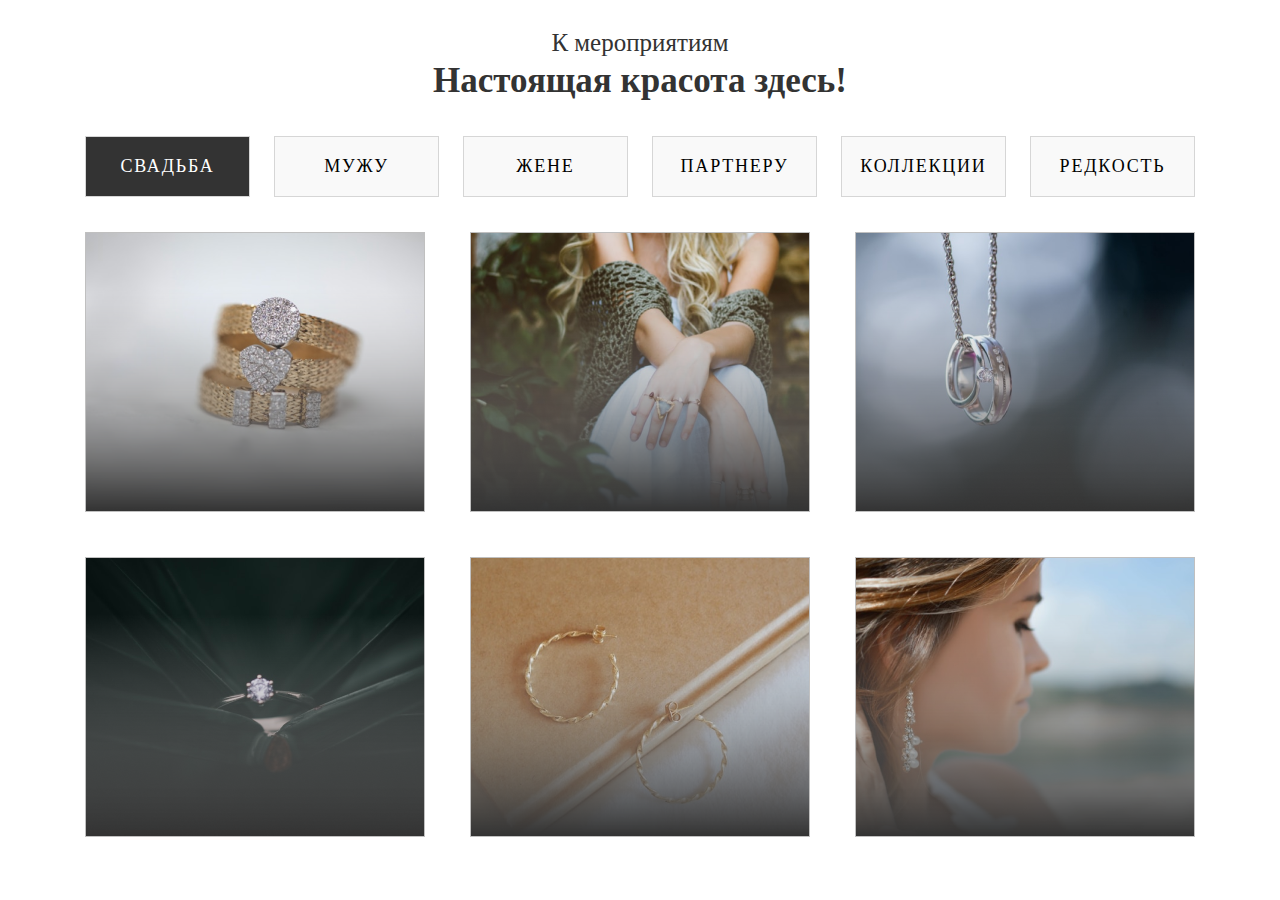
<file: index.html>
<!DOCTYPE html>
<html lang="en">

<head>
    <meta charset="UTF-8">
    <meta http-equiv="X-UA-Compatible" content="IE=edge">
    <meta name="viewport" content="width=device-width, initial-scale=1.0">
    <link rel="stylesheet" href="./Style/style.css">
    <title>Document</title>
</head>

<body>

    <div class="Selection">
        <p>К мероприятиям</p>
        <h1>Настоящая красота здесь!</h1>
        <div class="but-1">
            <button id="button-1" class="only-1" onclick=> Свадьба</button>
            <button id="button-2" onclick= "changeImg()"> МУЖУ</button>
            <button id="button-3" onclick= "changeImg1()"> жене</button>
            <button id="button-4" onclick= "changeImg2()"> партнеру</button>
            <button id="button-5" onclick= "changeImg3()"> коллекции</button>
            <button id="button-6" onclick= "changeImg4()"> редкость</button>
        </div>

        <div class="imageblock">

            <img class="img1" alt="">
            <img class="img2" alt="">
            <img class="img3" alt="">
            <img class="img4" alt="">
            <img class="img5" alt="">
            <img class="img6" alt="">

        </div>
    </div>

    <script src="./script.js"></script>
</body>

</html>
</file>
<file: Style/style.css>
* {
  margin: 0;
  padding: 0;
  -webkit-box-sizing: border-box;
          box-sizing: border-box;
  list-style: none;
}

.Selection {
  margin-top: 25px;
}
.Selection p {
  font-family: Gilroy;
  font-style: normal;
  font-weight: normal;
  font-size: 21px;
  line-height: 140%;
  text-align: center;
  color: #333333;
}
.Selection h1 {
  font-family: Noto Serif;
  font-style: normal;
  font-weight: bold;
  font-size: 30px;
  line-height: 41px;
  text-align: center;
  color: #333333;
}
.Selection .but-1 {
  display: -webkit-box;
  display: -ms-flexbox;
  display: flex;
  -webkit-box-pack: center;
      -ms-flex-pack: center;
          justify-content: center;
  margin: 0;
}
.Selection button {
  width: 165px;
  height: 61px;
  background: #F9F9F9;
  border: 1px solid #D6D6D6;
  -webkit-box-sizing: border-box;
          box-sizing: border-box;
  margin: 0 auto;
  margin: 35px 12px;
  font-family: Gilroy;
  font-style: normal;
  font-weight: 500;
  font-size: 18px;
  line-height: 21px;
  text-align: center;
  letter-spacing: 0.1em;
  text-transform: uppercase;
}
.Selection .only-1 {
  background: #333333;
  color: #FFFFFF;
}
.Selection .imageblock {
  display: -ms-grid;
  display: grid;
  -webkit-box-pack: center;
      -ms-flex-pack: center;
          justify-content: center;
  -ms-grid-columns: 350px 30px 350px 30px 350px;
  grid-template-columns: repeat(3, 350px);
  -ms-grid-rows: 280px 30px 280px;
  grid-template-rows: repeat(2, 280px);
  grid-column-gap: 30px;
  grid-row-gap: 30px;
}
.Selection .imageblock > *:nth-child(1) {
  -ms-grid-row: 1;
  -ms-grid-column: 1;
}
.Selection .imageblock > *:nth-child(2) {
  -ms-grid-row: 1;
  -ms-grid-column: 3;
}
.Selection .imageblock > *:nth-child(3) {
  -ms-grid-row: 1;
  -ms-grid-column: 5;
}
.Selection .imageblock > *:nth-child(4) {
  -ms-grid-row: 3;
  -ms-grid-column: 1;
}
.Selection .imageblock > *:nth-child(5) {
  -ms-grid-row: 3;
  -ms-grid-column: 3;
}
.Selection .imageblock > *:nth-child(6) {
  -ms-grid-row: 3;
  -ms-grid-column: 5;
}
.Selection .imageblock .img1 {
  -ms-grid-row: 1;
  -ms-grid-row-span: 1;
  -ms-grid-column: 1;
  -ms-grid-column-span: 1;
  grid-area: 1/1/2/2;
  background-image: url(../images/Nkar5.png);
  height: 100%;
  width: 100%;
}
.Selection .imageblock .img2 {
  -ms-grid-row: 1;
  -ms-grid-row-span: 1;
  -ms-grid-column: 2;
  -ms-grid-column-span: 1;
  grid-area: 1/2/2/3;
  background-image: url(../images/Nkar1.png);
  height: 100%;
  width: 100%;
}
.Selection .imageblock .img3 {
  -ms-grid-row: 1;
  -ms-grid-row-span: 1;
  -ms-grid-column: 3;
  -ms-grid-column-span: 1;
  grid-area: 1/3/2/4;
  background-image: url(../images/Nkar2.png);
  height: 100%;
  width: 100%;
}
.Selection .imageblock .img4 {
  -ms-grid-row: 2;
  -ms-grid-row-span: 1;
  -ms-grid-column: 1;
  -ms-grid-column-span: 1;
  grid-area: 2/1/3/2;
  background-image: url(../images/Nkar3.png);
  height: 100%;
  width: 100%;
}
.Selection .imageblock .img5 {
  -ms-grid-row: 2;
  -ms-grid-row-span: 1;
  -ms-grid-column: 2;
  -ms-grid-column-span: 1;
  grid-area: 2/2/3/3;
  background-image: url(../images/Nkar6.png);
  height: 100%;
  width: 100%;
}
.Selection .imageblock .img6 {
  -ms-grid-row: 2;
  -ms-grid-row-span: 1;
  -ms-grid-column: 3;
  -ms-grid-column-span: 1;
  grid-area: 2/3/3/4;
  background-image: url(../images/Nkar4.png);
  height: 100%;
  width: 100%;
}
.Selection #imageblock-1 {
  display: -ms-grid;
  display: grid;
  -webkit-box-pack: center;
      -ms-flex-pack: center;
          justify-content: center;
  -ms-grid-columns: 350px 30px 350px 30px 350px;
  grid-template-columns: repeat(3, 350px);
  -ms-grid-rows: 280px 30px 280px;
  grid-template-rows: repeat(2, 280px);
  grid-column-gap: 30px;
  grid-row-gap: 30px;
}
.Selection #imageblock-1 > *:nth-child(1) {
  -ms-grid-row: 1;
  -ms-grid-column: 1;
}
.Selection #imageblock-1 > *:nth-child(2) {
  -ms-grid-row: 1;
  -ms-grid-column: 3;
}
.Selection #imageblock-1 > *:nth-child(3) {
  -ms-grid-row: 1;
  -ms-grid-column: 5;
}
.Selection #imageblock-1 > *:nth-child(4) {
  -ms-grid-row: 3;
  -ms-grid-column: 1;
}
.Selection #imageblock-1 > *:nth-child(5) {
  -ms-grid-row: 3;
  -ms-grid-column: 3;
}
.Selection #imageblock-1 > *:nth-child(6) {
  -ms-grid-row: 3;
  -ms-grid-column: 5;
}
.Selection #imageblock-1 .img1 {
  background-image: url(../images/Nkar2.png);
  -ms-grid-row: 1;
  -ms-grid-row-span: 1;
  -ms-grid-column: 1;
  -ms-grid-column-span: 1;
  grid-area: 1/1/2/2;
  height: 100%;
  width: 100%;
}
.Selection #imageblock-1 .img2 {
  background-image: url(../images/Nkar4.png);
  -ms-grid-row: 1;
  -ms-grid-row-span: 1;
  -ms-grid-column: 2;
  -ms-grid-column-span: 1;
  grid-area: 1/2/2/3;
  height: 100%;
  width: 100%;
}
.Selection #imageblock-1 .img3 {
  background-image: url(../images/Nkar6.png);
  -ms-grid-row: 1;
  -ms-grid-row-span: 1;
  -ms-grid-column: 3;
  -ms-grid-column-span: 1;
  grid-area: 1/3/2/4;
  height: 100%;
  width: 100%;
}
.Selection #imageblock-1 .img4 {
  background-image: url(../images/Nkar5.png);
  -ms-grid-row: 2;
  -ms-grid-row-span: 1;
  -ms-grid-column: 1;
  -ms-grid-column-span: 1;
  grid-area: 2/1/3/2;
  height: 100%;
  width: 100%;
}
.Selection #imageblock-1 .img5 {
  background-image: url(../images/Nkar3.png);
  -ms-grid-row: 2;
  -ms-grid-row-span: 1;
  -ms-grid-column: 2;
  -ms-grid-column-span: 1;
  grid-area: 2/2/3/3;
  height: 100%;
  width: 100%;
}
.Selection #imageblock-1 .img6 {
  background-image: url(../images/Nkar1.png);
  -ms-grid-row: 2;
  -ms-grid-row-span: 1;
  -ms-grid-column: 3;
  -ms-grid-column-span: 1;
  grid-area: 2/3/3/4;
  height: 100%;
  width: 100%;
}
.Selection #imageblock-2 {
  display: -ms-grid;
  display: grid;
  -webkit-box-pack: center;
      -ms-flex-pack: center;
          justify-content: center;
  -ms-grid-columns: 350px 30px 350px 30px 350px;
  grid-template-columns: repeat(3, 350px);
  -ms-grid-rows: 280px 30px 280px;
  grid-template-rows: repeat(2, 280px);
  grid-column-gap: 30px;
  grid-row-gap: 30px;
}
.Selection #imageblock-2 > *:nth-child(1) {
  -ms-grid-row: 1;
  -ms-grid-column: 1;
}
.Selection #imageblock-2 > *:nth-child(2) {
  -ms-grid-row: 1;
  -ms-grid-column: 3;
}
.Selection #imageblock-2 > *:nth-child(3) {
  -ms-grid-row: 1;
  -ms-grid-column: 5;
}
.Selection #imageblock-2 > *:nth-child(4) {
  -ms-grid-row: 3;
  -ms-grid-column: 1;
}
.Selection #imageblock-2 > *:nth-child(5) {
  -ms-grid-row: 3;
  -ms-grid-column: 3;
}
.Selection #imageblock-2 > *:nth-child(6) {
  -ms-grid-row: 3;
  -ms-grid-column: 5;
}
.Selection #imageblock-2 .img1 {
  background-image: url(../images/Nkar4.png);
  -ms-grid-row: 1;
  -ms-grid-row-span: 1;
  -ms-grid-column: 1;
  -ms-grid-column-span: 1;
  grid-area: 1/1/2/2;
  height: 100%;
  width: 100%;
}
.Selection #imageblock-2 .img2 {
  background-image: url(../images/Nkar1.png);
  -ms-grid-row: 1;
  -ms-grid-row-span: 1;
  -ms-grid-column: 2;
  -ms-grid-column-span: 1;
  grid-area: 1/2/2/3;
  height: 100%;
  width: 100%;
}
.Selection #imageblock-2 .img3 {
  background-image: url(../images/Nkar3.png);
  -ms-grid-row: 1;
  -ms-grid-row-span: 1;
  -ms-grid-column: 3;
  -ms-grid-column-span: 1;
  grid-area: 1/3/2/4;
  height: 100%;
  width: 100%;
}
.Selection #imageblock-2 .img4 {
  background-image: url(../images/Nkar5.png);
  -ms-grid-row: 2;
  -ms-grid-row-span: 1;
  -ms-grid-column: 1;
  -ms-grid-column-span: 1;
  grid-area: 2/1/3/2;
  height: 100%;
  width: 100%;
}
.Selection #imageblock-2 .img5 {
  background-image: url(../images/Nkar3.png);
  -ms-grid-row: 2;
  -ms-grid-row-span: 1;
  -ms-grid-column: 2;
  -ms-grid-column-span: 1;
  grid-area: 2/2/3/3;
  height: 100%;
  width: 100%;
}
.Selection #imageblock-2 .img6 {
  background-image: url(../images/Nkar6.png);
  -ms-grid-row: 2;
  -ms-grid-row-span: 1;
  -ms-grid-column: 3;
  -ms-grid-column-span: 1;
  grid-area: 2/3/3/4;
  height: 100%;
  width: 100%;
}
.Selection #imageblock-3 {
  display: -ms-grid;
  display: grid;
  -webkit-box-pack: center;
      -ms-flex-pack: center;
          justify-content: center;
  -ms-grid-columns: 350px 30px 350px 30px 350px;
  grid-template-columns: repeat(3, 350px);
  -ms-grid-rows: 280px 30px 280px;
  grid-template-rows: repeat(2, 280px);
  grid-column-gap: 30px;
  grid-row-gap: 30px;
}
.Selection #imageblock-3 > *:nth-child(1) {
  -ms-grid-row: 1;
  -ms-grid-column: 1;
}
.Selection #imageblock-3 > *:nth-child(2) {
  -ms-grid-row: 1;
  -ms-grid-column: 3;
}
.Selection #imageblock-3 > *:nth-child(3) {
  -ms-grid-row: 1;
  -ms-grid-column: 5;
}
.Selection #imageblock-3 > *:nth-child(4) {
  -ms-grid-row: 3;
  -ms-grid-column: 1;
}
.Selection #imageblock-3 > *:nth-child(5) {
  -ms-grid-row: 3;
  -ms-grid-column: 3;
}
.Selection #imageblock-3 > *:nth-child(6) {
  -ms-grid-row: 3;
  -ms-grid-column: 5;
}
.Selection #imageblock-3 .img1 {
  background-image: url(../images/Nkar2.png);
  -ms-grid-row: 1;
  -ms-grid-row-span: 1;
  -ms-grid-column: 1;
  -ms-grid-column-span: 1;
  grid-area: 1/1/2/2;
  height: 100%;
  width: 100%;
}
.Selection #imageblock-3 .img2 {
  background-image: url(../images/Nkar5.png);
  -ms-grid-row: 1;
  -ms-grid-row-span: 1;
  -ms-grid-column: 2;
  -ms-grid-column-span: 1;
  grid-area: 1/2/2/3;
  height: 100%;
  width: 100%;
}
.Selection #imageblock-3 .img3 {
  background-image: url(../images/Nkar6.png);
  -ms-grid-row: 1;
  -ms-grid-row-span: 1;
  -ms-grid-column: 3;
  -ms-grid-column-span: 1;
  grid-area: 1/3/2/4;
  height: 100%;
  width: 100%;
}
.Selection #imageblock-3 .img4 {
  background-image: url(../images/Nkar4.png);
  -ms-grid-row: 2;
  -ms-grid-row-span: 1;
  -ms-grid-column: 1;
  -ms-grid-column-span: 1;
  grid-area: 2/1/3/2;
  height: 100%;
  width: 100%;
}
.Selection #imageblock-3 .img5 {
  background-image: url(../images/Nkar1.png);
  -ms-grid-row: 2;
  -ms-grid-row-span: 1;
  -ms-grid-column: 2;
  -ms-grid-column-span: 1;
  grid-area: 2/2/3/3;
  height: 100%;
  width: 100%;
}
.Selection #imageblock-3 .img6 {
  background-image: url(../images/Nkar3.png);
  -ms-grid-row: 2;
  -ms-grid-row-span: 1;
  -ms-grid-column: 3;
  -ms-grid-column-span: 1;
  grid-area: 2/3/3/4;
  height: 100%;
  width: 100%;
}
.Selection #imageblock-4 {
  display: -ms-grid;
  display: grid;
  -webkit-box-pack: center;
      -ms-flex-pack: center;
          justify-content: center;
  -ms-grid-columns: 350px 30px 350px 30px 350px;
  grid-template-columns: repeat(3, 350px);
  -ms-grid-rows: 280px 30px 280px;
  grid-template-rows: repeat(2, 280px);
  grid-column-gap: 30px;
  grid-row-gap: 30px;
}
.Selection #imageblock-4 > *:nth-child(1) {
  -ms-grid-row: 1;
  -ms-grid-column: 1;
}
.Selection #imageblock-4 > *:nth-child(2) {
  -ms-grid-row: 1;
  -ms-grid-column: 3;
}
.Selection #imageblock-4 > *:nth-child(3) {
  -ms-grid-row: 1;
  -ms-grid-column: 5;
}
.Selection #imageblock-4 > *:nth-child(4) {
  -ms-grid-row: 3;
  -ms-grid-column: 1;
}
.Selection #imageblock-4 > *:nth-child(5) {
  -ms-grid-row: 3;
  -ms-grid-column: 3;
}
.Selection #imageblock-4 > *:nth-child(6) {
  -ms-grid-row: 3;
  -ms-grid-column: 5;
}
.Selection #imageblock-4 .img1 {
  background-image: url(../images/Nkar6.png);
  -ms-grid-row: 1;
  -ms-grid-row-span: 1;
  -ms-grid-column: 1;
  -ms-grid-column-span: 1;
  grid-area: 1/1/2/2;
  height: 100%;
  width: 100%;
}
.Selection #imageblock-4 .img2 {
  background-image: url(../images/Nkar3.png);
  -ms-grid-row: 1;
  -ms-grid-row-span: 1;
  -ms-grid-column: 2;
  -ms-grid-column-span: 1;
  grid-area: 1/2/2/3;
  height: 100%;
  width: 100%;
}
.Selection #imageblock-4 .img3 {
  background-image: url(../images/Nkar4.png);
  -ms-grid-row: 1;
  -ms-grid-row-span: 1;
  -ms-grid-column: 3;
  -ms-grid-column-span: 1;
  grid-area: 1/3/2/4;
  height: 100%;
  width: 100%;
}
.Selection #imageblock-4 .img4 {
  background-image: url(../images/Nkar1.png);
  -ms-grid-row: 2;
  -ms-grid-row-span: 1;
  -ms-grid-column: 1;
  -ms-grid-column-span: 1;
  grid-area: 2/1/3/2;
  height: 100%;
  width: 100%;
}
.Selection #imageblock-4 .img5 {
  background-image: url(../images/Nkar2.png);
  -ms-grid-row: 2;
  -ms-grid-row-span: 1;
  -ms-grid-column: 2;
  -ms-grid-column-span: 1;
  grid-area: 2/2/3/3;
  height: 100%;
  width: 100%;
}
.Selection #imageblock-4 .img6 {
  background-image: url(../images/Nkar5.png);
  -ms-grid-row: 2;
  -ms-grid-row-span: 1;
  -ms-grid-column: 3;
  -ms-grid-column-span: 1;
  grid-area: 2/3/3/4;
  height: 100%;
  width: 100%;
}
.Selection #imageblock-5 {
  display: -ms-grid;
  display: grid;
  -webkit-box-pack: center;
      -ms-flex-pack: center;
          justify-content: center;
  -ms-grid-columns: 350px 30px 350px 30px 350px;
  grid-template-columns: repeat(3, 350px);
  -ms-grid-rows: 280px 30px 280px;
  grid-template-rows: repeat(2, 280px);
  grid-column-gap: 30px;
  grid-row-gap: 30px;
}
.Selection #imageblock-5 > *:nth-child(1) {
  -ms-grid-row: 1;
  -ms-grid-column: 1;
}
.Selection #imageblock-5 > *:nth-child(2) {
  -ms-grid-row: 1;
  -ms-grid-column: 3;
}
.Selection #imageblock-5 > *:nth-child(3) {
  -ms-grid-row: 1;
  -ms-grid-column: 5;
}
.Selection #imageblock-5 > *:nth-child(4) {
  -ms-grid-row: 3;
  -ms-grid-column: 1;
}
.Selection #imageblock-5 > *:nth-child(5) {
  -ms-grid-row: 3;
  -ms-grid-column: 3;
}
.Selection #imageblock-5 > *:nth-child(6) {
  -ms-grid-row: 3;
  -ms-grid-column: 5;
}
.Selection #imageblock-5 .img1 {
  background-image: url(../images/Nkar6.png);
  -ms-grid-row: 1;
  -ms-grid-row-span: 1;
  -ms-grid-column: 1;
  -ms-grid-column-span: 1;
  grid-area: 1/1/2/2;
  height: 100%;
  width: 100%;
}
.Selection #imageblock-5 .img2 {
  background-image: url(../images/Nkar2.png);
  -ms-grid-row: 1;
  -ms-grid-row-span: 1;
  -ms-grid-column: 2;
  -ms-grid-column-span: 1;
  grid-area: 1/2/2/3;
  height: 100%;
  width: 100%;
}
.Selection #imageblock-5 .img3 {
  background-image: url(../images/Nkar1.png);
  -ms-grid-row: 1;
  -ms-grid-row-span: 1;
  -ms-grid-column: 3;
  -ms-grid-column-span: 1;
  grid-area: 1/3/2/4;
  height: 100%;
  width: 100%;
}
.Selection #imageblock-5 .img4 {
  background-image: url(../images/Nkar4.png);
  -ms-grid-row: 2;
  -ms-grid-row-span: 1;
  -ms-grid-column: 1;
  -ms-grid-column-span: 1;
  grid-area: 2/1/3/2;
  height: 100%;
  width: 100%;
}
.Selection #imageblock-5 .img5 {
  background-image: url(../images/Nkar3.png);
  -ms-grid-row: 2;
  -ms-grid-row-span: 1;
  -ms-grid-column: 2;
  -ms-grid-column-span: 1;
  grid-area: 2/2/3/3;
  height: 100%;
  width: 100%;
}
.Selection #imageblock-5 .img6 {
  background-image: url(../images/Nkar5.png);
  -ms-grid-row: 2;
  -ms-grid-row-span: 1;
  -ms-grid-column: 3;
  -ms-grid-column-span: 1;
  grid-area: 2/3/3/4;
  height: 100%;
  width: 100%;
}

@media screen and (max-width: 2560px) {
  .Selection p {
    font-size: 35px;
  }
  .Selection h1 {
    font-size: 50px;
  }
}
@media screen and (max-width: 1440px) {
  .Selection p {
    font-size: 25px;
  }
  .Selection h1 {
    font-size: 35px;
  }
  .Selection .imageblock {
    margin: 0 25px;
    display: -ms-grid;
    display: grid;
    -webkit-box-pack: center;
        -ms-flex-pack: center;
            justify-content: center;
    -ms-grid-columns: 340px 45px 340px 45px 340px;
    grid-template-columns: repeat(3, 340px);
    -ms-grid-rows: 280px 45px 280px;
    grid-template-rows: repeat(2, 280px);
    grid-column-gap: 45px;
    grid-row-gap: 45px;
  }
  .Selection .imageblock > *:nth-child(1) {
    -ms-grid-row: 1;
    -ms-grid-column: 1;
  }
  .Selection .imageblock > *:nth-child(2) {
    -ms-grid-row: 1;
    -ms-grid-column: 3;
  }
  .Selection .imageblock > *:nth-child(3) {
    -ms-grid-row: 1;
    -ms-grid-column: 5;
  }
  .Selection .imageblock > *:nth-child(4) {
    -ms-grid-row: 3;
    -ms-grid-column: 1;
  }
  .Selection .imageblock > *:nth-child(5) {
    -ms-grid-row: 3;
    -ms-grid-column: 3;
  }
  .Selection .imageblock > *:nth-child(6) {
    -ms-grid-row: 3;
    -ms-grid-column: 5;
  }
  .Selection .imageblock img {
    height: 100%;
    width: 100%;
  }
}
@media screen and (min-width: 769px) and (max-width: 1024px) {
  .Selection p {
    font-size: 25px;
  }
  .Selection h1 {
    font-size: 35px;
  }
  .Selection .imageblock {
    display: -ms-grid;
    display: grid;
    -webkit-box-pack: center;
        -ms-flex-pack: center;
            justify-content: center;
    -ms-grid-columns: 300px 20px 300px 20px 300px;
    grid-template-columns: repeat(3, 300px);
    -ms-grid-rows: 250px 20px 250px;
    grid-template-rows: repeat(2, 250px);
    grid-column-gap: 20px;
    grid-row-gap: 20px;
  }
  .Selection .imageblock > *:nth-child(1) {
    -ms-grid-row: 1;
    -ms-grid-column: 1;
  }
  .Selection .imageblock > *:nth-child(2) {
    -ms-grid-row: 1;
    -ms-grid-column: 3;
  }
  .Selection .imageblock > *:nth-child(3) {
    -ms-grid-row: 1;
    -ms-grid-column: 5;
  }
  .Selection .imageblock > *:nth-child(4) {
    -ms-grid-row: 3;
    -ms-grid-column: 1;
  }
  .Selection .imageblock > *:nth-child(5) {
    -ms-grid-row: 3;
    -ms-grid-column: 3;
  }
  .Selection .imageblock > *:nth-child(6) {
    -ms-grid-row: 3;
    -ms-grid-column: 5;
  }
  .Selection .imageblock img {
    height: 100%;
    width: 100%;
  }
}
@media screen and (max-width: 768px) {
  .Selection p {
    font-size: 20px;
  }
  .Selection h1 {
    font-size: 30px;
  }
  .Selection .imageblock {
    display: -ms-grid;
    display: grid;
    -webkit-box-pack: center;
        -ms-flex-pack: center;
            justify-content: center;
    -ms-grid-columns: 210px 30px 210px 30px 210px;
    grid-template-columns: repeat(3, 210px);
    -ms-grid-rows: 180px 30px 180px;
    grid-template-rows: repeat(2, 180px);
    grid-column-gap: 30px;
    grid-row-gap: 30px;
  }
  .Selection .imageblock > *:nth-child(1) {
    -ms-grid-row: 1;
    -ms-grid-column: 1;
  }
  .Selection .imageblock > *:nth-child(2) {
    -ms-grid-row: 1;
    -ms-grid-column: 3;
  }
  .Selection .imageblock > *:nth-child(3) {
    -ms-grid-row: 1;
    -ms-grid-column: 5;
  }
  .Selection .imageblock > *:nth-child(4) {
    -ms-grid-row: 3;
    -ms-grid-column: 1;
  }
  .Selection .imageblock > *:nth-child(5) {
    -ms-grid-row: 3;
    -ms-grid-column: 3;
  }
  .Selection .imageblock > *:nth-child(6) {
    -ms-grid-row: 3;
    -ms-grid-column: 5;
  }
  .Selection .imageblock img {
    height: 100%;
    width: 100%;
  }
  .Selection .but-1 {
    display: -webkit-box;
    display: -ms-flexbox;
    display: flex;
    -webkit-box-pack: center;
        -ms-flex-pack: center;
            justify-content: center;
    margin: 0;
  }
  .Selection button {
    width: 165px;
    height: 61px;
    background: #F9F9F9;
    border: 1px solid #D6D6D6;
    -webkit-box-sizing: border-box;
            box-sizing: border-box;
    margin: 0 auto;
    width: 100px;
    height: 45px;
    margin: 20px 5px;
    font-family: Gilroy;
    font-style: normal;
    font-weight: 500;
    font-size: 12px;
    line-height: 15px;
    text-align: center;
    letter-spacing: 0.1em;
    text-transform: uppercase;
  }
  .Selection .only-1 {
    background: #333333;
    color: #FFFFFF;
  }
}
@media screen and (max-width: 425px) {
  .Selection p {
    font-size: 20px;
  }
  .Selection h1 {
    font-size: 25px;
  }
  .Selection .imageblock {
    display: -ms-grid;
    display: grid;
    -webkit-box-pack: center;
        -ms-flex-pack: center;
            justify-content: center;
    -ms-grid-columns: 115px 30px 115px 30px 115px;
    grid-template-columns: repeat(3, 115px);
    -ms-grid-rows: 95px 30px 95px;
    grid-template-rows: repeat(2, 95px);
    grid-column-gap: 30px;
    grid-row-gap: 30px;
  }
  .Selection .imageblock > *:nth-child(1) {
    -ms-grid-row: 1;
    -ms-grid-column: 1;
  }
  .Selection .imageblock > *:nth-child(2) {
    -ms-grid-row: 1;
    -ms-grid-column: 3;
  }
  .Selection .imageblock > *:nth-child(3) {
    -ms-grid-row: 1;
    -ms-grid-column: 5;
  }
  .Selection .imageblock > *:nth-child(4) {
    -ms-grid-row: 3;
    -ms-grid-column: 1;
  }
  .Selection .imageblock > *:nth-child(5) {
    -ms-grid-row: 3;
    -ms-grid-column: 3;
  }
  .Selection .imageblock > *:nth-child(6) {
    -ms-grid-row: 3;
    -ms-grid-column: 5;
  }
  .Selection .imageblock img {
    height: 100%;
    width: 100%;
  }
  .Selection .but-1 {
    display: -webkit-box;
    display: -ms-flexbox;
    display: flex;
    -webkit-box-pack: center;
        -ms-flex-pack: center;
            justify-content: center;
    margin: 0;
  }
  .Selection button {
    width: 165px;
    height: 61px;
    background: #F9F9F9;
    border: 1px solid #D6D6D6;
    -webkit-box-sizing: border-box;
            box-sizing: border-box;
    margin: 0 auto;
    width: 60px;
    height: 45px;
    margin: 15px 5px;
    font-family: Gilroy;
    font-style: normal;
    font-weight: 500;
    font-size: 7px;
    line-height: 15px;
    text-align: center;
    letter-spacing: 0.1em;
    text-transform: uppercase;
  }
  .Selection .only-1 {
    background: #333333;
    color: #FFFFFF;
  }
}
</file>
